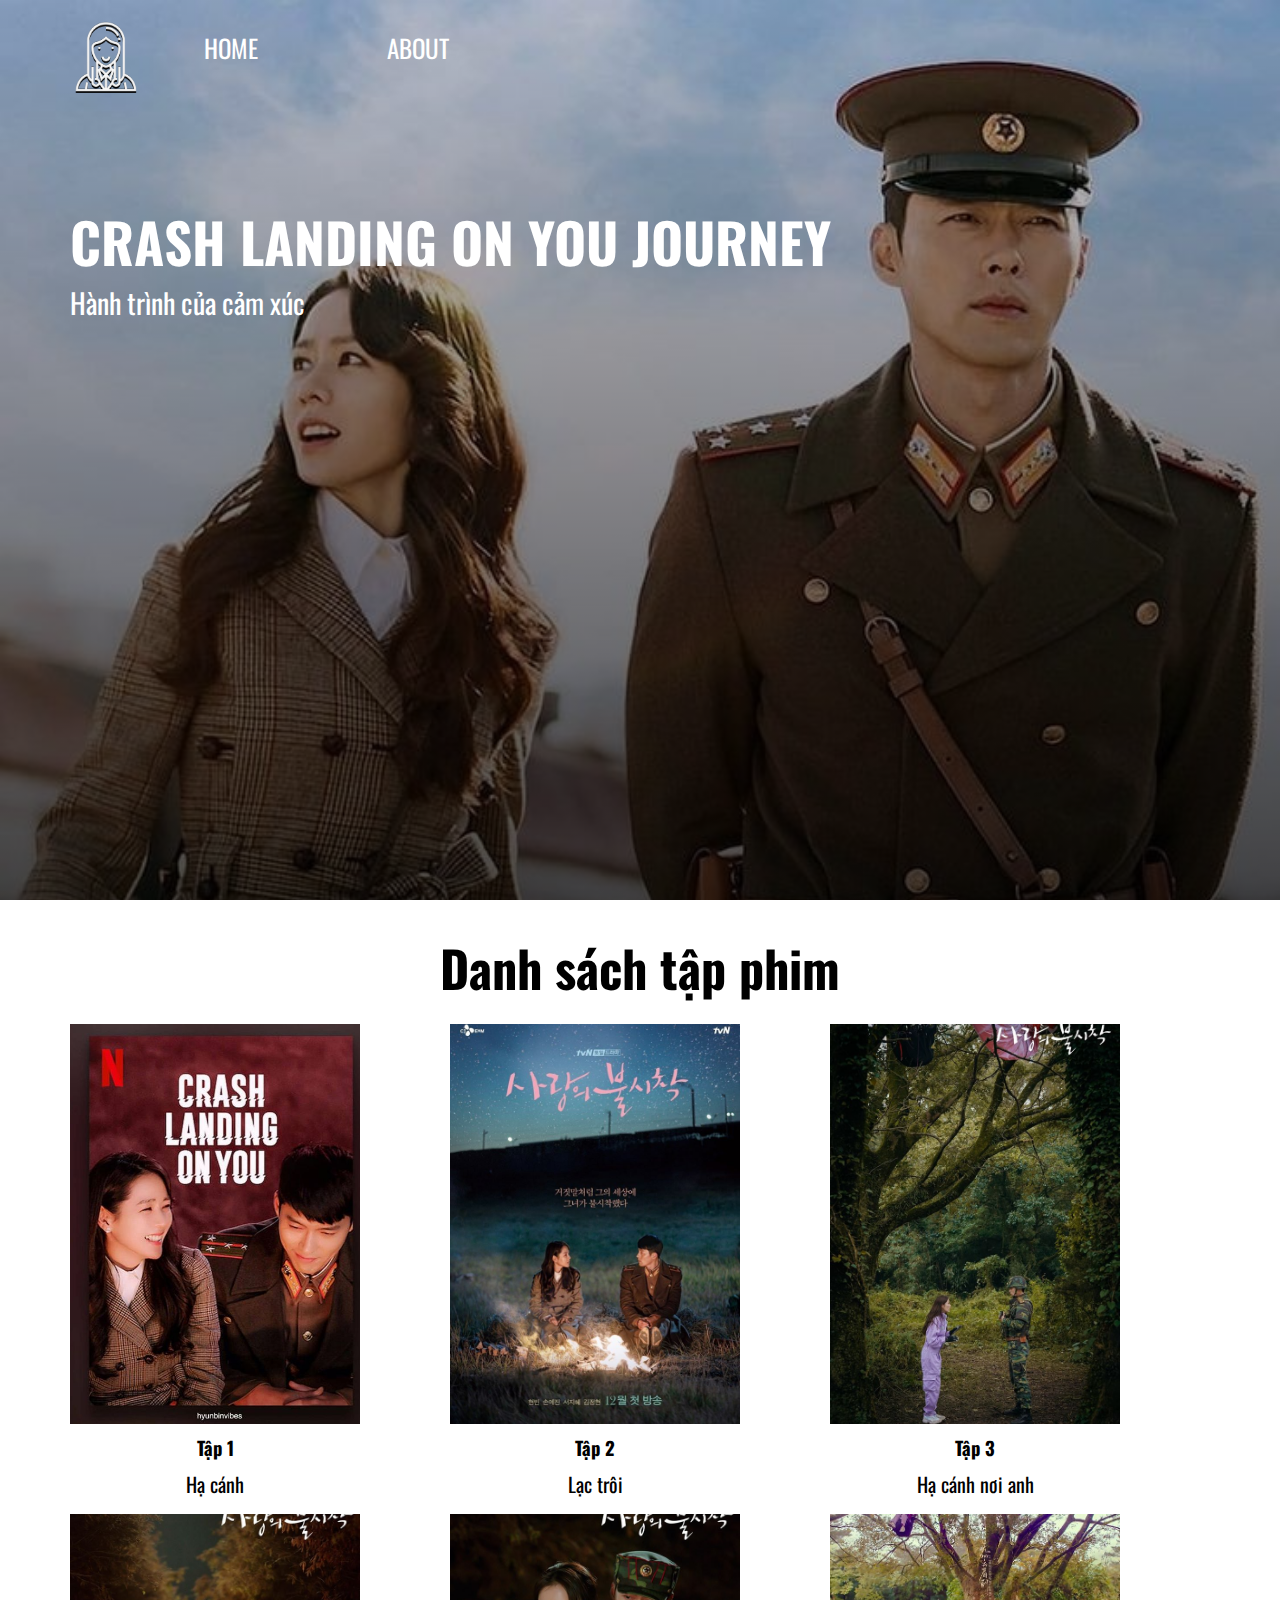
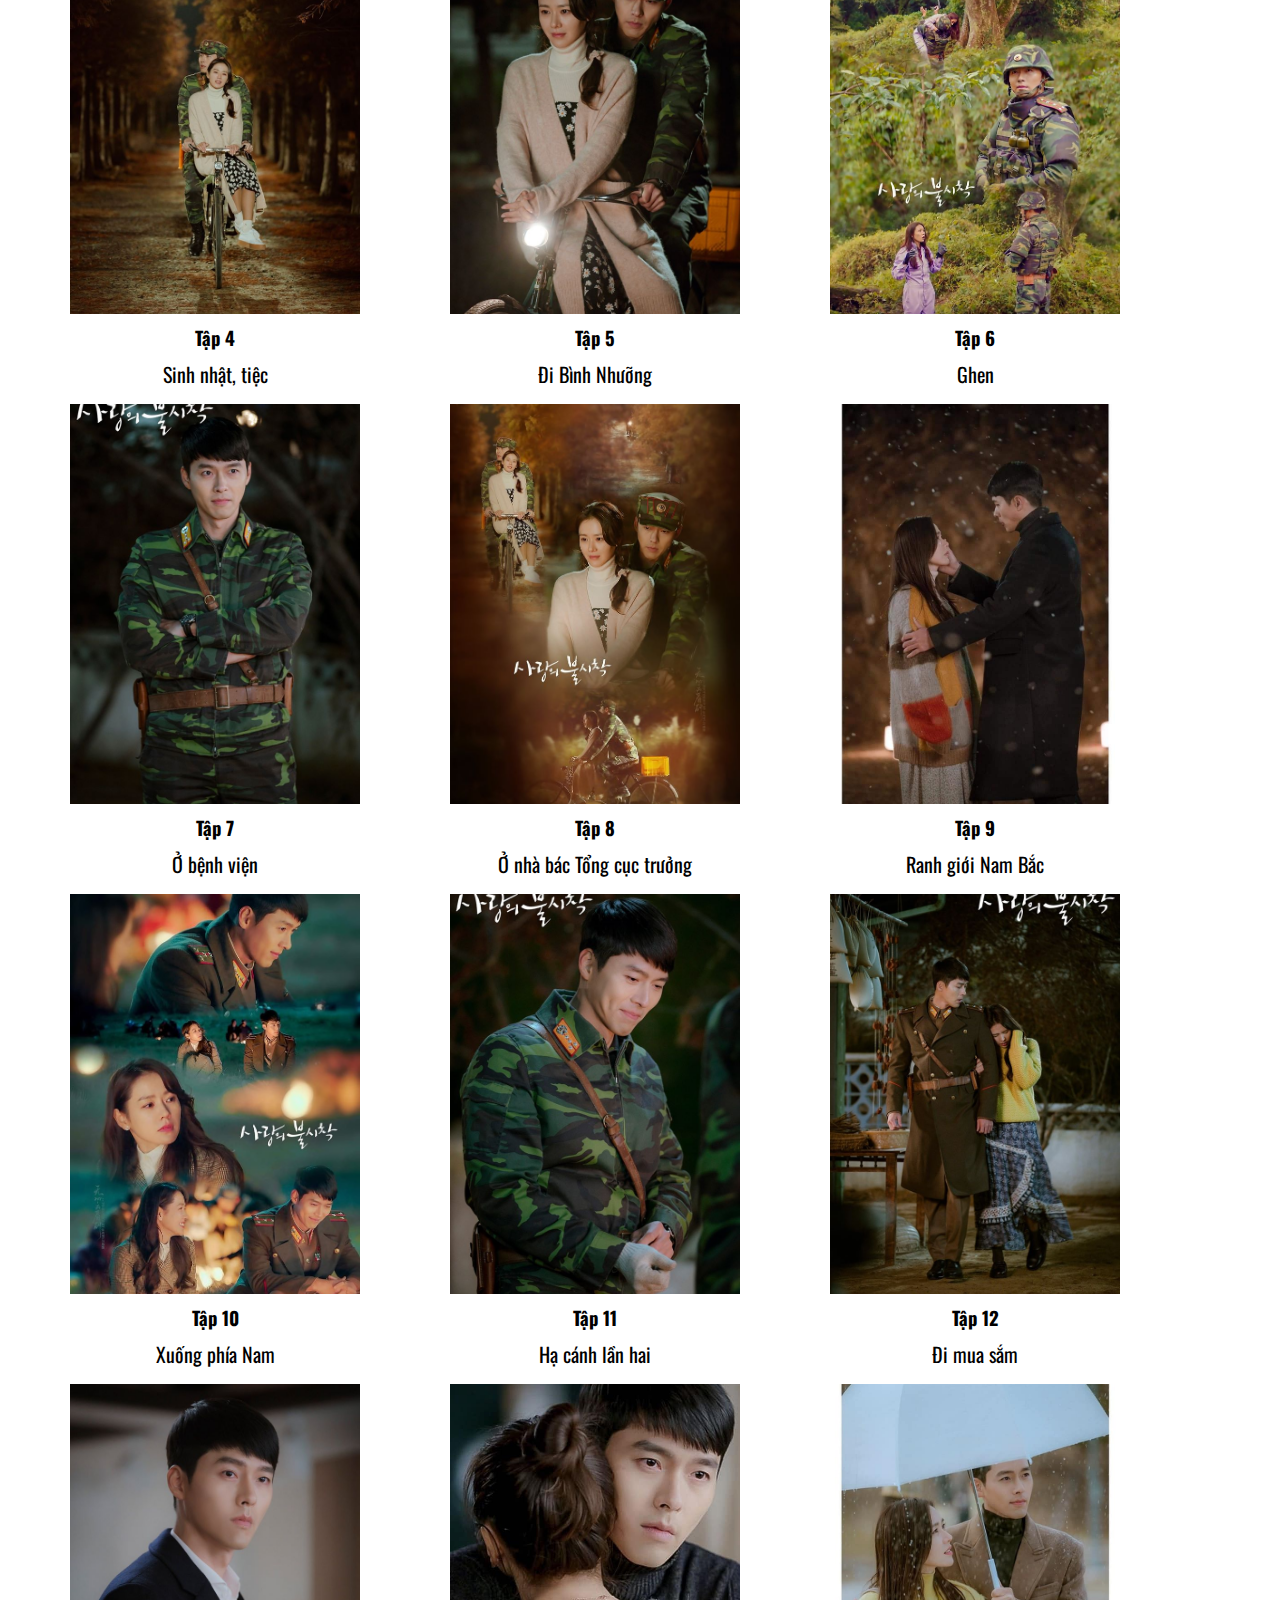
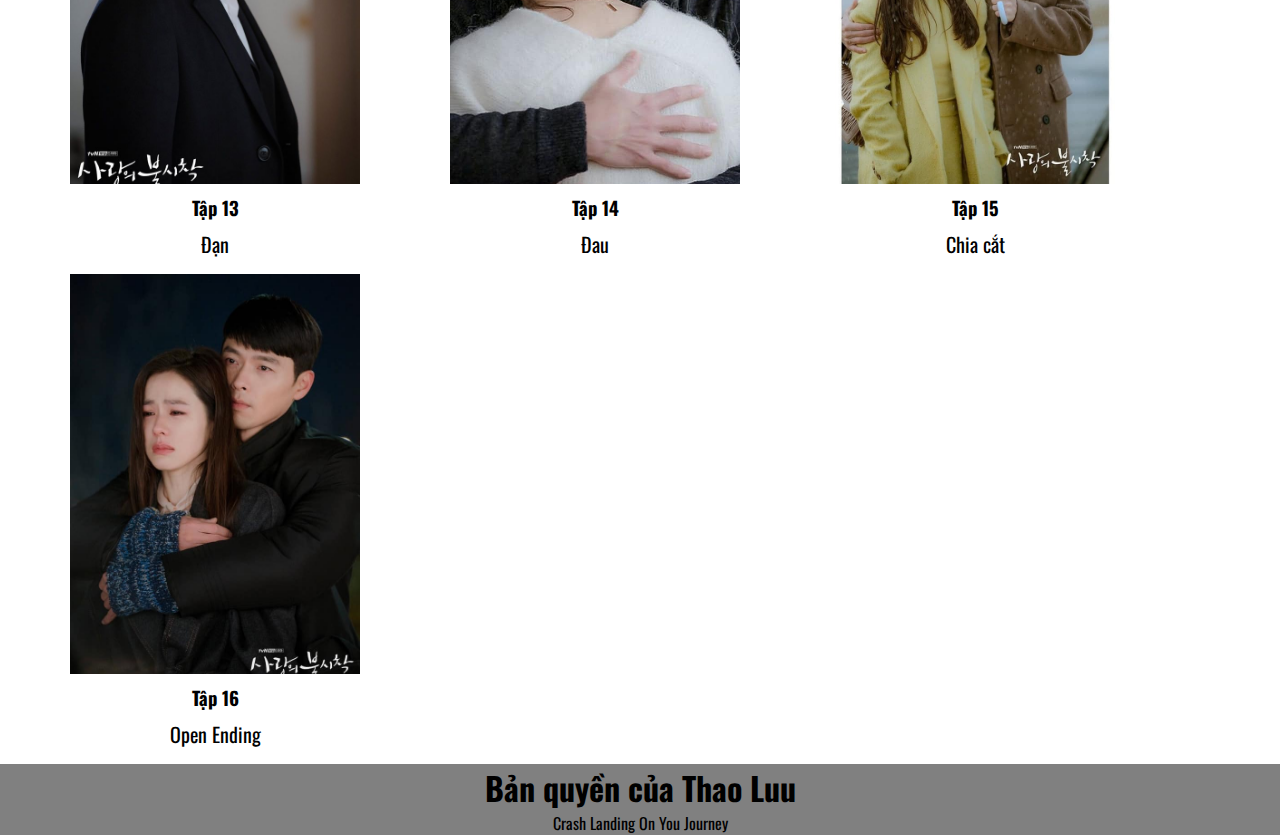
<file: index.html>
<head>
    <meta charset="UTF-8">
    <meta name="viewport" content="width=device-width, initial-scale=1.0">
    <link href="https://fonts.googleapis.com/css2?family=Oswald:wght@200;300;400;500&amp;display=swap" rel="stylesheet">
    <link rel="icon" href="https://s1.media.ngoisao.vn/resize_580/news/2020/09/04/118873747_638750307060647_8113972005704550477_n-ngoisaovn-w640-h640.jpg" type="image/gif" sizes="16x16">
    <link rel="stylesheet" href="style.css">
    <title>Crash Landing On You Journey </title>
  </head><body>
    <header class="header-index">
      <nav class="row">
        <img src="./images/icon.png" alt="logo cua toi" class="logo">
        <ul>
          <li><a href="index.html" class="uppercase">Home</a></li>
          <li><a href="about.html" class="uppercase">About</a></li>
        </ul>
      </nav>
      <div class="header-paragraph row">
        <h1 class="header-paragraph-title uppercase">Crash Landing On You Journey</h1>
        <p class="header-paragraph-description">Hành trình của cảm xúc</p>
      </div>
    </header>

    <section class="row">
      <div class="product-title">
        <h1>Danh sách tập phim </h1>
      
      </div>
      <div class="product-list">
        <div class="product-detail">
          <img src="images/01.jpg" class="product-image">
          <div class="product-detail-paragraph">
            <h3>Tập 1</h3>
            <p> Hạ cánh </p>
          </div>
        </div>
        <div class="product-detail">
          <img src="images/02.jpg" class="product-image">
          <div class="product-detail-paragraph">
            <h3> Tập 2 </h3>
            <p> Lạc trôi </p>
          </div>
        </div>
        <div class="product-detail">
          <img src="images/03.jpg" class="product-image">
          <div class="product-detail-paragraph">
            <h3>Tập 3</h3>
            <p> Hạ cánh nơi anh </p>
          </div>
        </div>
        <div class="product-detail">
          <img src="images/04.jpg" class="product-image">
          <div class="product-detail-paragraph">
            <h3>Tập 4 </h3>
            <p>Sinh nhật, tiệc</p>
          </div>
        </div>
        <div class="product-detail">
          <img src="images/05.jpg" class="product-image">
          <div class="product-detail-paragraph">
            <h3>Tập 5</h3>
            <p>Đi Bình Nhưỡng</p>
          </div>
        </div>
        <div class="product-detail">
          <img src="images/06.jpg" class="product-image">
          <div class="product-detail-paragraph">
            <h3>Tập 6</h3>
            <p>Ghen</p>
          </div>
        </div>
        <div class="product-detail">
          <img src="images/07.jpg" class="product-image">
          <div class="product-detail-paragraph">
            <h3>Tập 7</h3>
            <p>Ở bệnh viện</p>
          </div>
        </div>
        <div class="product-detail">
          <img src="images/08.jpg" class="product-image">
          <div class="product-detail-paragraph">
            <h3>Tập 8</h3>
            <p>Ở nhà bác Tổng cục trưởng</p>
          </div>
        </div>
        <div class="product-detail">
          <img src="images/09.jpg" class="product-image">
          <div class="product-detail-paragraph">
            <h3>Tập 9</h3>
            <p>Ranh giới Nam Bắc</p>
          </div>
           </div>
        <div class="product-detail">
          <img src="images/10.jpg" class="product-image">
          <div class="product-detail-paragraph">
            <h3>Tập 10</h3>
            <p>Xuống phía Nam</p>
          </div>
        </div>


        <div class="product-detail">
          <img src="images/11.jpg" class="product-image">
          <div class="product-detail-paragraph">
            <h3>Tập 11</h3>
            <p>Hạ cánh lần hai</p>
          </div>
           </div>
        <div class="product-detail">
          <img src="images/12.jpg" class="product-image">
          <div class="product-detail-paragraph">
            <h3>Tập 12</h3>
            <p>Đi mua sắm</p>
          </div>
           </div>
        <div class="product-detail">
          <img src="images/13.jpg" class="product-image">
          <div class="product-detail-paragraph">
            <h3>Tập 13</h3>
            <p>Đạn</p>
          </div>
           </div>
        <div class="product-detail">
          <img src="images/14.jpg" class="product-image">
          <div class="product-detail-paragraph">
            <h3>Tập 14</h3>
            <p>Đau</p>
          </div>
           </div>
        <div class="product-detail">
          <img src="images/15.jpg" class="product-image">
          <div class="product-detail-paragraph">
            <h3>Tập 15</h3>
            <p>Chia cắt</p>
          </div>
          </div>
        
        <div class="product-detail">
          <img src="images/16.jpg" class="product-image">
          <div class="product-detail-paragraph">
            <h3>Tập 16</h3>
            <p>Open Ending</p>
          </div>
      </div>
               </div>
    </section>

    <footer class="footer">
      <h1>Bản quyền của Thao Luu </h1>
      <p class="footer-paragraph">

        Crash Landing On You Journey
      </p>
    </footer>
  

</body>
</html>
</file>
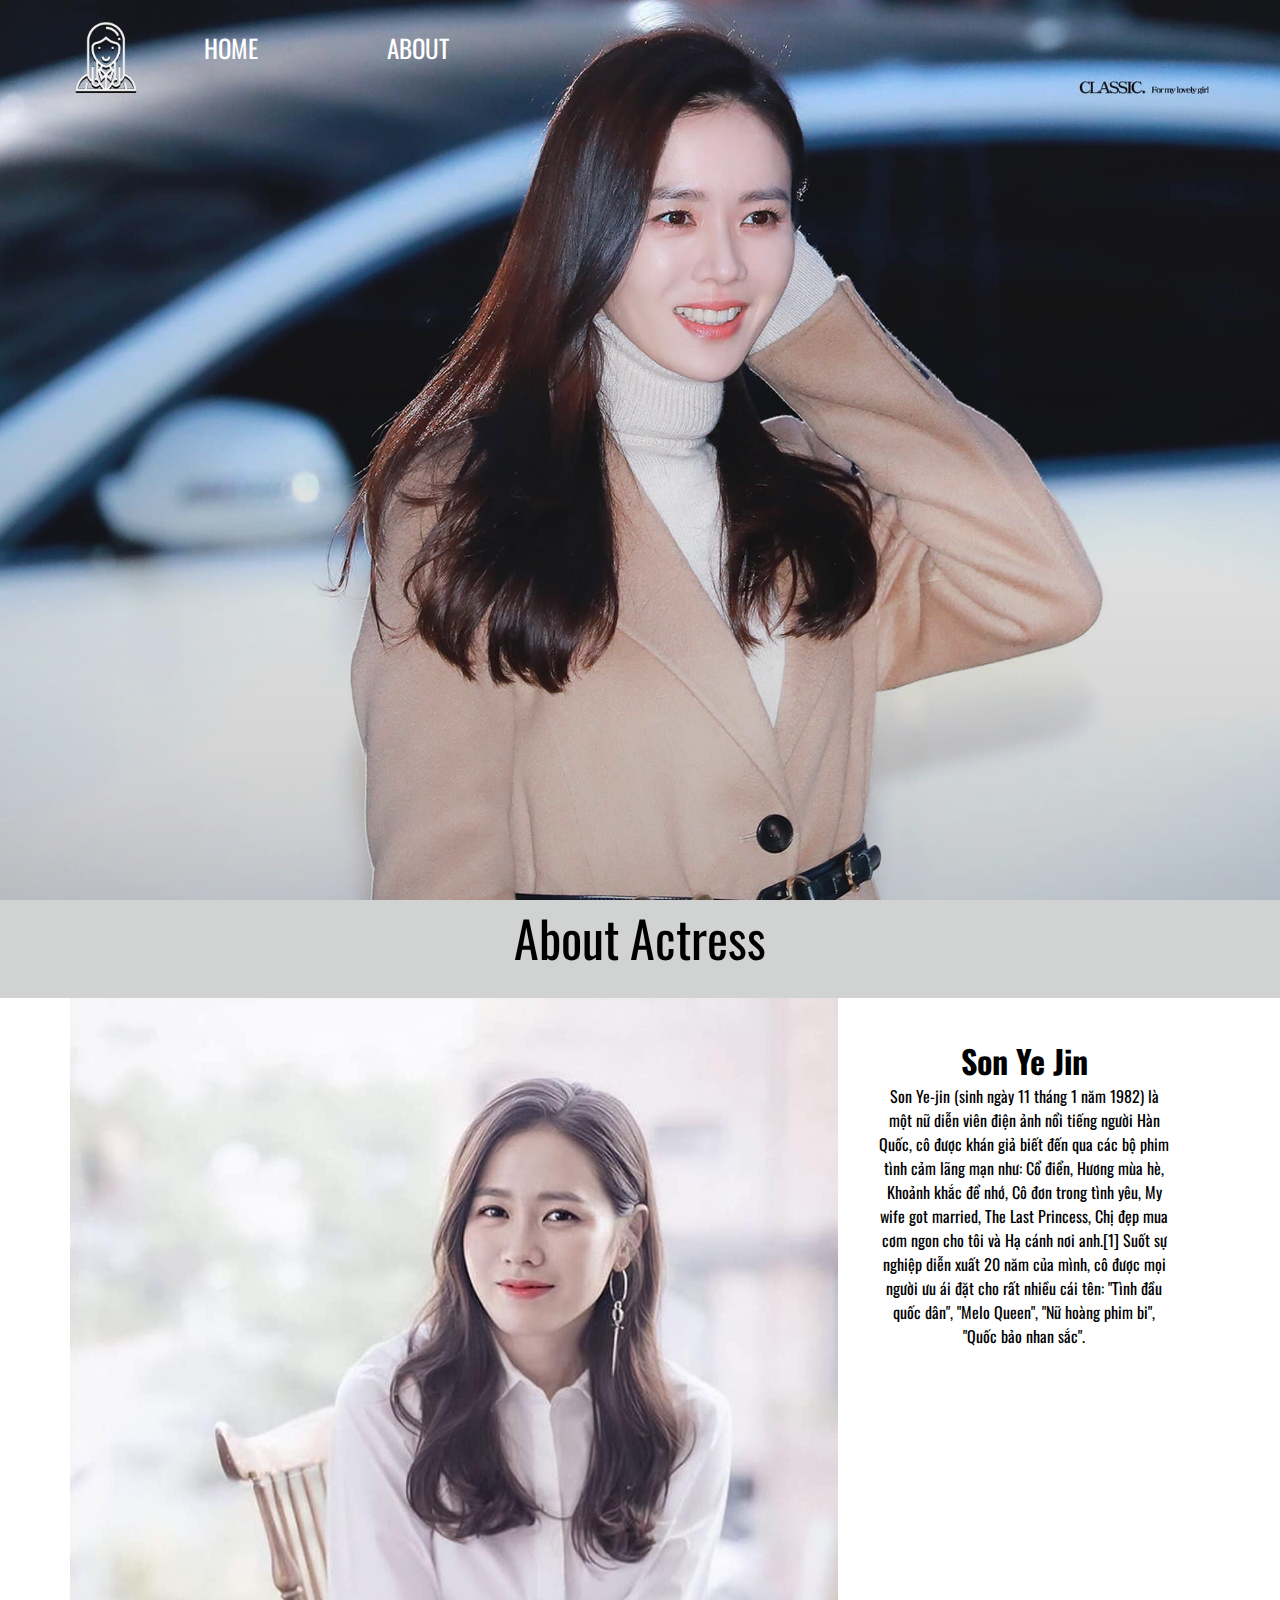
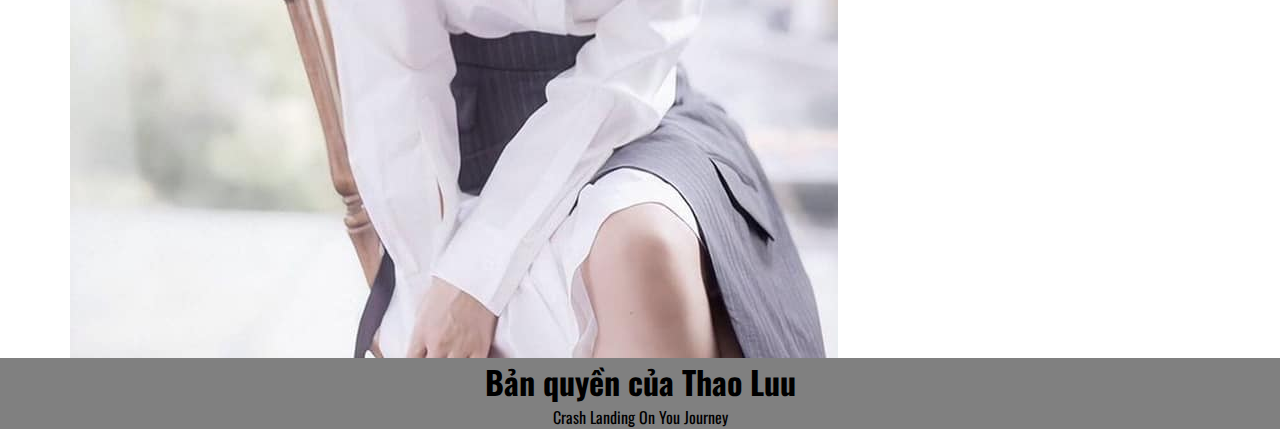
<file: about.html>
<!DOCTYPE html>
<html lang="en">
  <head>
    <meta charset="UTF-8" />
    <meta name="viewport" content="width=device-width, initial-scale=1.0" />
    <link rel="icon" href="https://s1.media.ngoisao.vn/resize_580/news/2020/09/04/118873747_638750307060647_8113972005704550477_n-ngoisaovn-w640-h640.jpg" type="image/gif" sizes="16x16">
    <link
      href="https://fonts.googleapis.com/css2?family=Oswald:wght@200;300;400;500&amp;display=swap"
      rel="stylesheet"
    />
    <link rel="stylesheet" href="style.css" />

    <title>About</title>
  </head>
  <body>
    <header class="header-about">
      <nav class="row">
        <img src="./images/icon.png" alt="logo cua toi" class="logo" />
        <ul>
          <li><a href="index.html" class="uppercase">Home</a></li>
          <li><a href="about.html" class="uppercase">About</a></li>
        </ul>
      </nav>
    </header>

    <div class="senior-about">
      <p>About Actress</p>
    </div>

    <div class="row container-about">
      <img src="images/001.jpg" alt="chi cua em" class="mota" />
      <div class="about">
        <h1>Son Ye Jin</h1>
        <p>
          Son Ye-jin (sinh ngày 11 tháng 1 năm 1982) là một nữ diễn viên điện
          ảnh nổi tiếng người Hàn Quốc, cô được khán giả biết đến qua các bộ
          phim tình cảm lãng mạn như: Cổ điển, Hương mùa hè, Khoảnh khắc để nhớ,
          Cô đơn trong tình yêu, My wife got married, The Last Princess, Chị đẹp
          mua cơm ngon cho tôi và Hạ cánh nơi anh.[1] Suốt sự nghiệp diễn xuất
          20 năm của mình, cô được mọi người ưu ái đặt cho rất nhiều cái tên:
          "Tình đầu quốc dân", "Melo Queen", "Nữ hoàng phim bi", "Quốc bảo nhan
          sắc".
        </p>
      </div>
    </div>
    <footer class="footer">
      <h1>Bản quyền của Thao Luu</h1>
      <p class="footer-paragraph">Crash Landing On You Journey</p>
    </footer>
  </body>
</html>
</file>
<file: style.css>
* {
  box-sizing: border-box;
  margin: 0;
  padding: 0;
  font-family: "Oswald", sans-serif;
}
.row {
  max-width: 1140px;
  margin: 0 auto;
}
.uppercase {
  text-transform: uppercase;
}
/*Header*/
header {
  background-image: linear-gradient(rgba(0, 0, 0, 0.2), rgba(0, 0, 0, 0.7)),
    url(images/banner.jpg);
  background-size: cover;
  height: 100vh;
}
.logo {
  height: 100px;
  width: auto;
  padding-top: 15px;
}
nav {
  display: flex;
  align-content: center;
}
nav ul {
  list-style-type: none;
  margin: 1em 0 0.5em; /*cai nay lÃ  copy trÃªn máº¡ng a*/
  text-align: center;
}
nav ul li {
  display: inline;
}

nav ul li a {
  display: inline-block;
  padding: 0.5em 2.5em;
  text-decoration: none;
  color: white;
  font-size: 25px;
}
nav ul li a:hover {
  text-decoration: underline;
}
.header-paragraph {
  padding-top: 100px;
  color: white;
}
.header-paragraph .header-paragraph-title {
  font-size: 55px;
}
.header-paragraph .header-paragraph-description {
  font-size: 28px;
}
.product-title h1 {
  font-size: 50px;
  margin-top: 30px;
  margin-bottom: 20px;
}
/*body*/
.product-list {
  display: flex;
  justify-content: center;
  flex-direction: row;
  flex-wrap: wrap;
  align-content: space-between;
}

.product-list .product-image {
  width: 290px;
  height: 400px;
  object-fit: cover;
}

.product-list .product-detail {
  width: 380px;
  height: 450px;
  flex: auto;
  margin-bottom: 40px;
}
.product-title {
  text-align: center;
}
.footer {
  text-align: center;
  background-color: gray;
}
.product-detail-paragraph {
  text-align: center;
}
.product-detail-paragraph p {
  width: 290px;
  height: 35px;
  font-size: 20px;
}
.product-detail-paragraph h3 {
  margin-top: 10px;
}
h3 {
  width: 290px;
  height: 35px;
}
/* About */
.header-about {
  background-image: linear-gradient(rgba(0, 0, 0, 0), rgba(0, 0, 0, 0.2)),
    url(images/banner_about.jpg);
  background-size: cover;
  height: 100vh;
}
.container-about {
  display: flex;
}
.about {
  text-align: center;
  padding: 39px;
}
.senior-about p {
  height: 98px;
  font-size: 50px;
  text-align: center;
  background-color: #d1d3d2;
}
</file>
